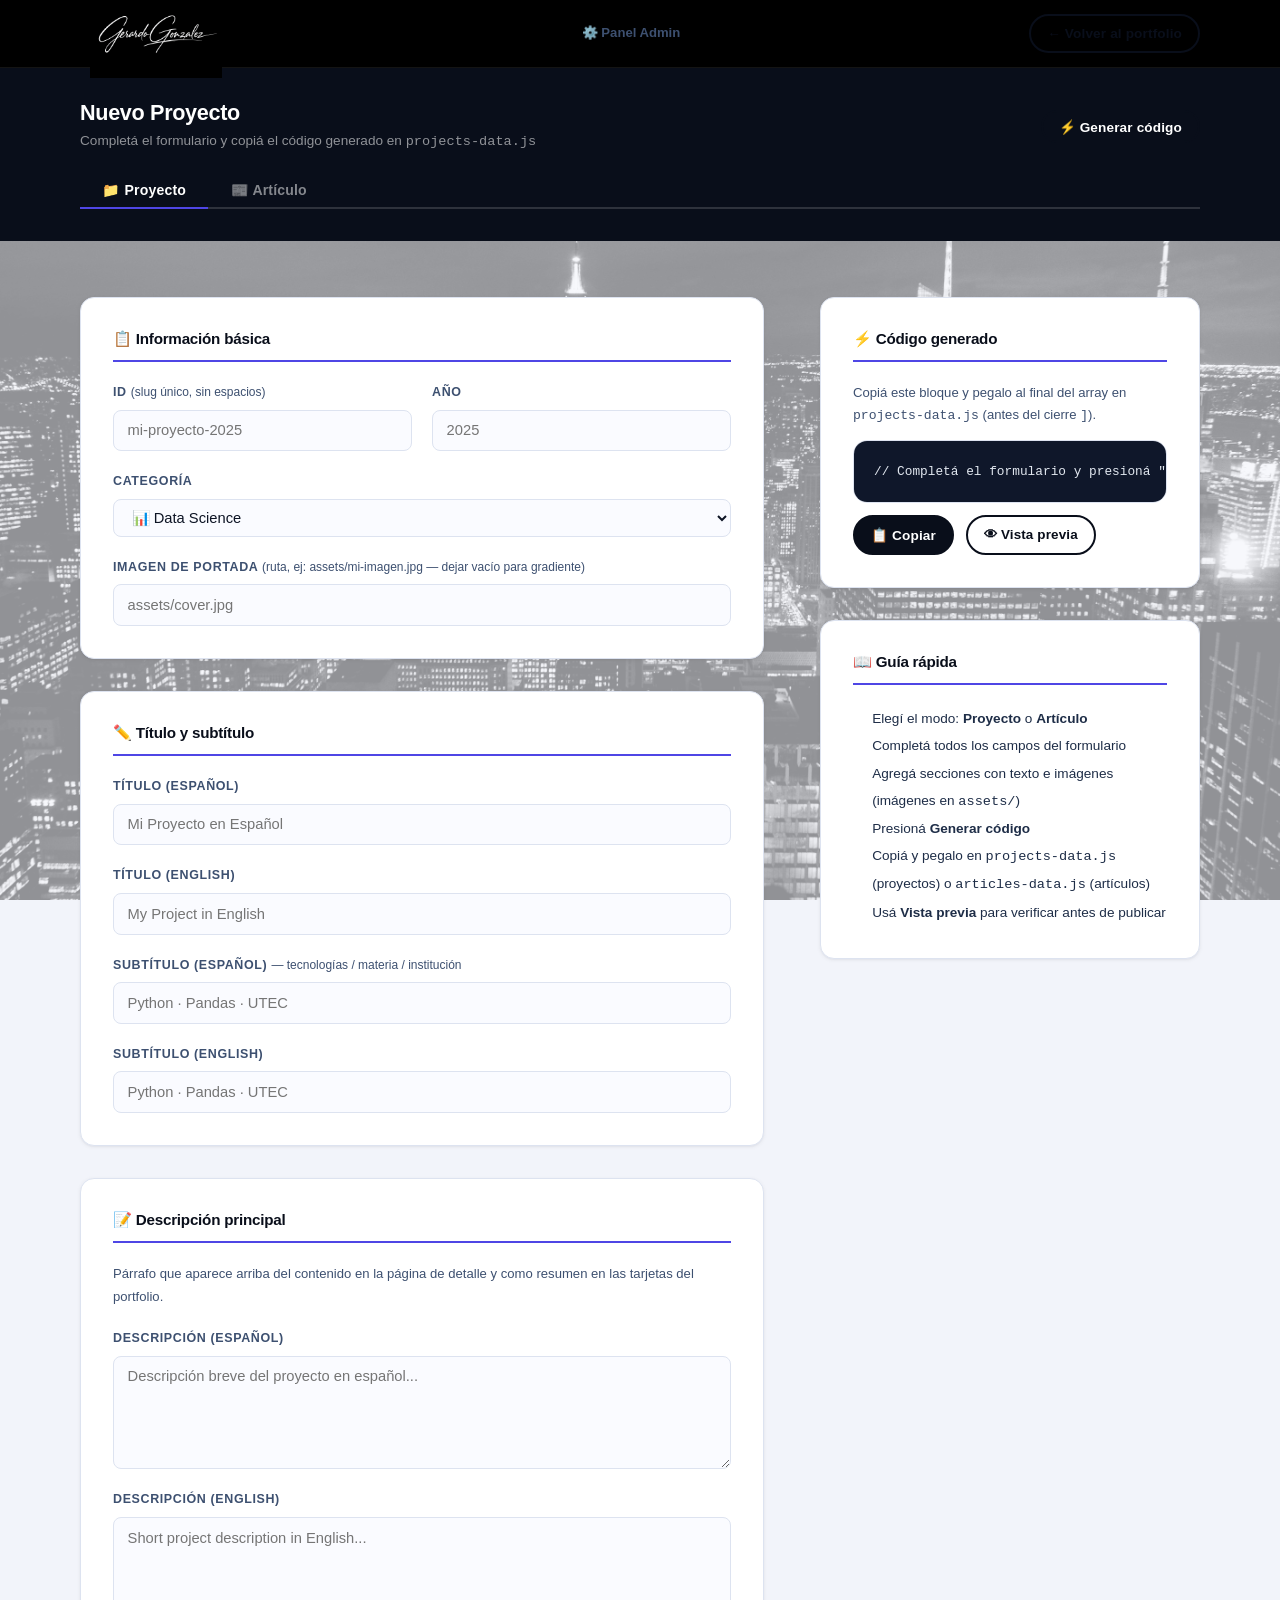
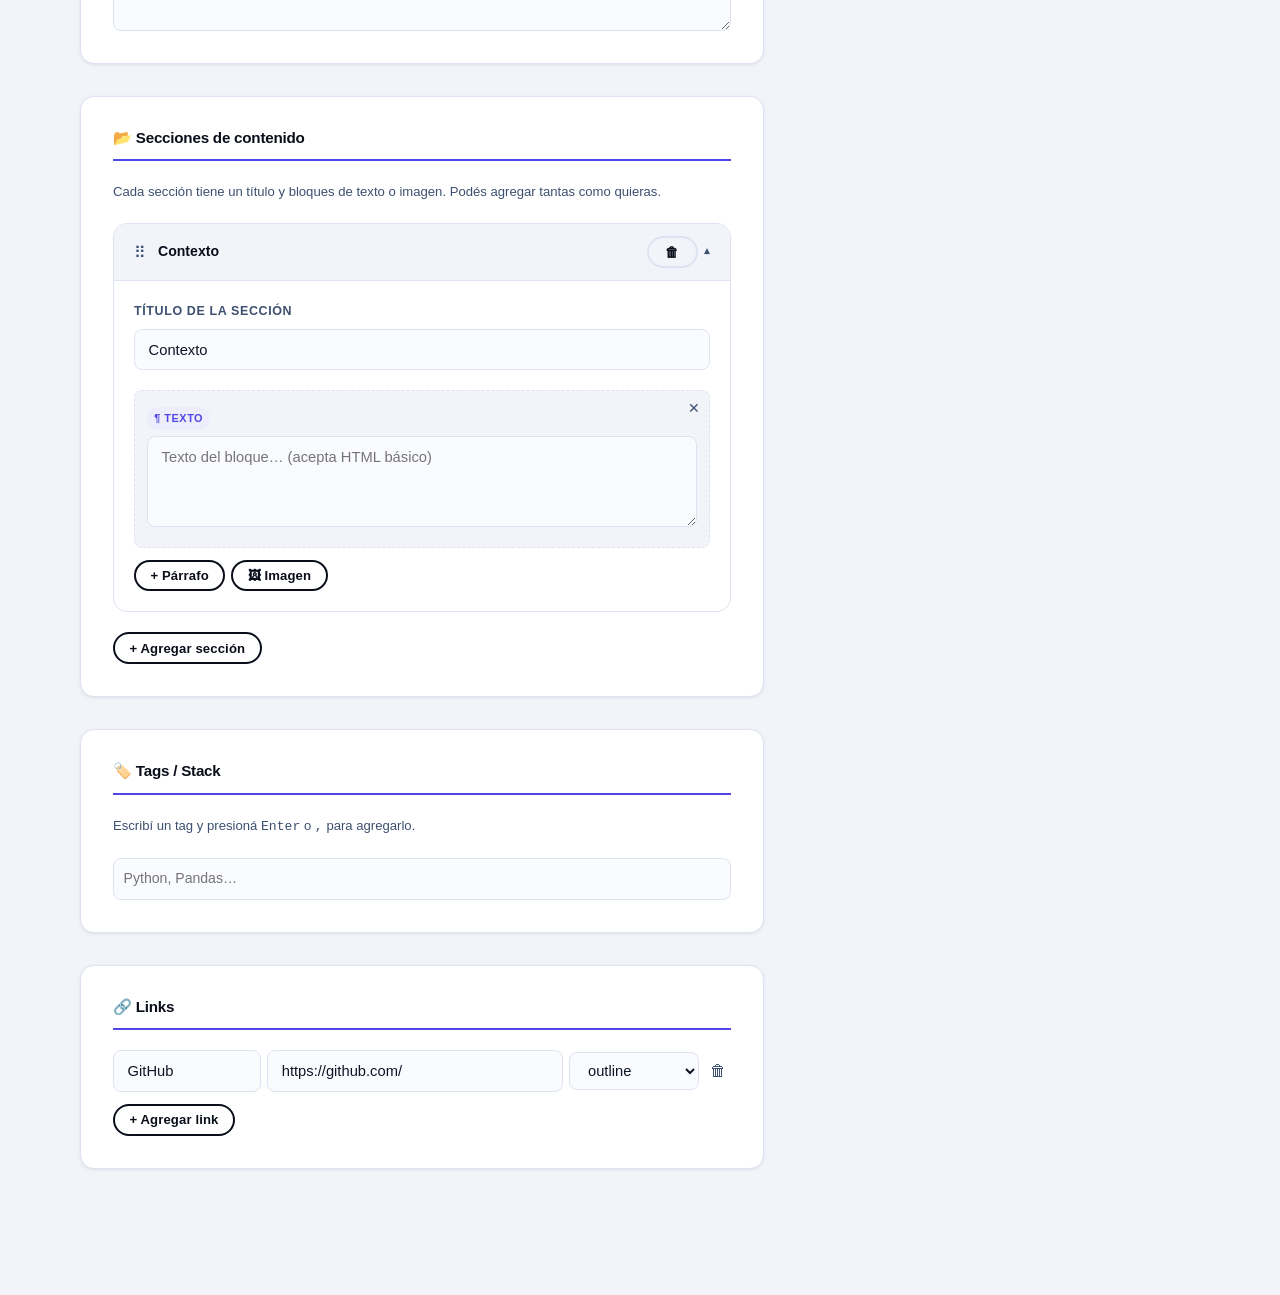
<file: admin.html>
<!DOCTYPE html>
<html lang="es">
<head>
  <meta charset="UTF-8" />
  <meta name="viewport" content="width=device-width, initial-scale=1.0" />
  <title>Admin · Nuevo Proyecto</title>
  <link rel="stylesheet" href="style.css" />
</head>
<body class="admin-page">

  <!-- ── Navbar mínima ── -->
  <header class="navbar" id="navbar">
    <div class="container navbar__inner">
      <a href="index.html" class="navbar__brand">
        <img src="assets/logo.png" alt="GG Logo" class="navbar__logo" />
      </a>
      <span class="admin-navbar-label">⚙️ Panel Admin</span>
      <a href="index.html#proyectos" class="btn btn--sm btn--outline">← Volver al portfolio</a>
    </div>
  </header>

  <!-- ── Header ── -->
  <div class="admin-header">
    <div class="container admin-header__inner">
      <div>
        <h1 id="adminHeaderTitle">Nuevo Proyecto</h1>
        <p class="admin-header__sub" id="adminHeaderSub">Completá el formulario y copiá el código generado en <code>projects-data.js</code></p>
      </div>
      <button class="btn btn--sm btn--primary" id="btnGenerate">⚡ Generar código</button>
    </div>
    <!-- Mode tabs -->
    <div class="container">
      <div class="admin-mode-tabs" id="adminModeTabs">
        <button class="admin-mode-tab admin-mode-tab--active" data-mode="project">📁 Proyecto</button>
        <button class="admin-mode-tab" data-mode="article">📰 Artículo</button>
      </div>
    </div>
  </div>

  <!-- ── Layout principal ── -->
  <div class="container admin-layout">

    <!-- ════════════════ COLUMNA IZQUIERDA — FORMULARIO ════════════════ -->
    <div id="formCol">

      <!-- ════ MODO PROYECTO ════ -->
      <div id="projectForm">

      <!-- ── 1. Información básica ── -->
      <div class="admin-panel">
        <h2 class="admin-panel__title">📋 Información básica</h2>

        <div class="form-row">
          <div class="form-group">
            <label class="form-label" for="fId">ID <span>(slug único, sin espacios)</span></label>
            <input class="form-input" id="fId" type="text" placeholder="mi-proyecto-2025" />
          </div>
          <div class="form-group">
            <label class="form-label" for="fYear">Año</label>
            <input class="form-input" id="fYear" type="text" placeholder="2025" maxlength="4" />
          </div>
        </div>

        <div class="form-group">
          <label class="form-label" for="fCategory">Categoría</label>
          <select class="form-select" id="fCategory">
            <option value="data-science">📊 Data Science</option>
            <option value="web">🌐 Web</option>
            <option value="software">⚙️ Software</option>
          </select>
        </div>

        <div class="form-group">
          <label class="form-label" for="fCover">Imagen de portada <span>(ruta, ej: assets/mi-imagen.jpg — dejar vacío para gradiente)</span></label>
          <input class="form-input" id="fCover" type="text" placeholder="assets/cover.jpg" />
        </div>
      </div>

      <!-- ── 2. Título y subtítulo ── -->
      <div class="admin-panel">
        <h2 class="admin-panel__title">✏️ Título y subtítulo</h2>

        <div class="form-group">
          <label class="form-label" for="fTitleEs">Título (Español)</label>
          <input class="form-input" id="fTitleEs" type="text" placeholder="Mi Proyecto en Español" />
        </div>
        <div class="form-group">
          <label class="form-label" for="fTitleEn">Título (English)</label>
          <input class="form-input" id="fTitleEn" type="text" placeholder="My Project in English" />
        </div>
        <div class="form-group">
          <label class="form-label" for="fSubEs">Subtítulo (Español) <span>— tecnologías / materia / institución</span></label>
          <input class="form-input" id="fSubEs" type="text" placeholder="Python · Pandas · UTEC" />
        </div>
        <div class="form-group">
          <label class="form-label" for="fSubEn">Subtítulo (English)</label>
          <input class="form-input" id="fSubEn" type="text" placeholder="Python · Pandas · UTEC" />
        </div>
      </div>

      <!-- ── 3. Descripción principal ── -->
      <div class="admin-panel">
        <h2 class="admin-panel__title">📝 Descripción principal</h2>
        <p class="admin-panel__hint">
          Párrafo que aparece arriba del contenido en la página de detalle y como resumen en las tarjetas del portfolio.
        </p>

        <div class="form-group">
          <label class="form-label" for="fDescEs">Descripción (Español)</label>
          <textarea class="form-textarea" id="fDescEs" rows="4" placeholder="Descripción breve del proyecto en español..."></textarea>
        </div>
        <div class="form-group">
          <label class="form-label" for="fDescEn">Descripción (English)</label>
          <textarea class="form-textarea" id="fDescEn" rows="4" placeholder="Short project description in English..."></textarea>
        </div>
      </div>

      <!-- ── 4. Secciones libres ── -->
      <div class="admin-panel">
        <h2 class="admin-panel__title">📂 Secciones de contenido</h2>
        <p class="admin-panel__hint">
          Cada sección tiene un título y bloques de texto o imagen. Podés agregar tantas como quieras.
        </p>

        <div class="sections-list" id="sectionsList"></div>

        <button class="btn btn--sm btn--outline btn--add" id="btnAddSection">
          + Agregar sección
        </button>
      </div>

      <!-- ── 5. Tags / Stack ── -->
      <div class="admin-panel">
        <h2 class="admin-panel__title">🏷️ Tags / Stack</h2>
        <p class="admin-panel__hint">
          Escribí un tag y presioná <kbd>Enter</kbd> o <kbd>,</kbd> para agregarlo.
        </p>
        <div class="tags-input-wrap" id="tagsWrap">
          <input class="tags-real-input" id="tagsInput" type="text" placeholder="Python, Pandas…" />
        </div>
        <input type="hidden" id="tagsHidden" />
      </div>

      <!-- ── 6. Links ── -->
      <div class="admin-panel">
        <h2 class="admin-panel__title">🔗 Links</h2>

        <div class="links-list" id="linksList"></div>

        <button class="btn btn--sm btn--outline btn--add" id="btnAddLink">
          + Agregar link
        </button>
      </div>

      </div><!-- /projectForm -->

      <!-- ════ MODO ARTÍCULO ════ -->
      <div id="articleForm" class="admin-form-hidden">

        <!-- A1. Información básica -->
        <div class="admin-panel">
          <h2 class="admin-panel__title">📋 Información básica</h2>

          <div class="form-row">
            <div class="form-group">
              <label class="form-label" for="aId">ID <span>(slug único, sin espacios)</span></label>
              <input class="form-input" id="aId" type="text" placeholder="mi-articulo-2026" />
            </div>
            <div class="form-group">
              <label class="form-label" for="aDate">Fecha</label>
              <input class="form-input" id="aDate" type="date" />
            </div>
          </div>

          <div class="form-group">
            <label class="form-label" for="aCategory">Categoría</label>
            <select class="form-select" id="aCategory">
              <option value="data-science">📊 Data Science</option>
              <option value="netsuite">⚙️ NetSuite</option>
              <option value="ia">🤖 IA</option>
              <option value="general">💡 General</option>
            </select>
          </div>

          <div class="form-group">
            <label class="form-label" for="aCover">Imagen de portada <span>(ruta — dejar vacío para barra de color)</span></label>
            <input class="form-input" id="aCover" type="text" placeholder="assets/cover.jpg" />
          </div>

          <div class="form-row">
            <div class="form-group">
              <label class="form-label" for="aReadingTime">Tiempo de lectura <span>(opcional)</span></label>
              <input class="form-input" id="aReadingTime" type="text" placeholder="5 min" maxlength="10" />
            </div>
            <div class="form-group">
              <label class="form-label" for="aExternalLink">Link externo <span>(fuente original)</span></label>
              <input class="form-input" id="aExternalLink" type="url" placeholder="https://medium.com/…" />
            </div>
          </div>
        </div>

        <!-- A2. Título y resumen -->
        <div class="admin-panel">
          <h2 class="admin-panel__title">✏️ Título y resumen</h2>

          <div class="form-group">
            <label class="form-label" for="aTitleEs">Título (Español)</label>
            <input class="form-input" id="aTitleEs" type="text" placeholder="Mi artículo en español" />
          </div>
          <div class="form-group">
            <label class="form-label" for="aTitleEn">Título (English)</label>
            <input class="form-input" id="aTitleEn" type="text" placeholder="My article in English" />
          </div>
          <div class="form-group">
            <label class="form-label" for="aSummaryEs">Resumen (Español) <span>— aparece en la tarjeta</span></label>
            <textarea class="form-textarea" id="aSummaryEs" rows="3" placeholder="Descripción breve en español…"></textarea>
          </div>
          <div class="form-group">
            <label class="form-label" for="aSummaryEn">Resumen (English)</label>
            <textarea class="form-textarea" id="aSummaryEn" rows="3" placeholder="Short description in English…"></textarea>
          </div>
        </div>

        <!-- A3. Contenido / secciones -->
        <div class="admin-panel">
          <h2 class="admin-panel__title">📂 Contenido del artículo</h2>
          <p class="admin-panel__hint">
            Omitir si el artículo tiene un link externo. Si escribís el contenido acá, usá secciones con bloques de texto e imágenes.
          </p>
          <div class="sections-list" id="articleSectionsList"></div>
          <button class="btn btn--sm btn--outline btn--add" id="btnAddArticleSection">
            + Agregar sección
          </button>
        </div>

        <!-- A4. Tags -->
        <div class="admin-panel">
          <h2 class="admin-panel__title">🏷️ Tags</h2>
          <p class="admin-panel__hint">
            Escribí un tag y presioná <kbd>Enter</kbd> o <kbd>,</kbd> para agregarlo.
          </p>
          <div class="tags-input-wrap" id="aTagsWrap">
            <input class="tags-real-input" id="aTagsInput" type="text" placeholder="Python, EDA…" />
          </div>
        </div>

      </div><!-- /articleForm -->

    </div><!-- /formCol -->

    <!-- ════════════════ COLUMNA DERECHA — OUTPUT ════════════════ -->
    <div class="admin-output" id="outputCol">

      <div class="admin-panel">
        <h2 class="admin-panel__title">⚡ Código generado</h2>
        <p class="admin-panel__hint--sm" id="outputHint">
          Copiá este bloque y pegalo al final del array en <code>projects-data.js</code> (antes del cierre <code>]</code>).
        </p>

        <pre class="output-code" id="outputCode">// Completá el formulario y presioná "Generar código"</pre>

        <div class="output-actions">
          <button class="btn btn--sm btn--primary" id="btnCopy">📋 Copiar</button>
          <a id="btnPreview" class="btn btn--sm btn--outline admin-preview-link" href="#" target="_blank">👁 Vista previa</a>
        </div>
      </div>

      <!-- Mini guía -->
      <div class="admin-panel">
        <h2 class="admin-panel__title">📖 Guía rápida</h2>
        <ol class="admin-guide-list">
          <li>Elegí el modo: <strong>Proyecto</strong> o <strong>Artículo</strong></li>
          <li>Completá todos los campos del formulario</li>
          <li>Agregá secciones con texto e imágenes (imágenes en <code>assets/</code>)</li>
          <li>Presioná <strong>Generar código</strong></li>
          <li>Copiá y pegalo en <code>projects-data.js</code> (proyectos) o <code>articles-data.js</code> (artículos)</li>
          <li>Usá <strong>Vista previa</strong> para verificar antes de publicar</li>
        </ol>
      </div>

    </div><!-- /outputCol -->

  </div><!-- /admin-layout -->

  <!-- Toast -->
  <div class="admin-toast" id="adminToast">✅ Copiado al portapapeles</div>

  <script src="admin.js"></script>
</body>
</html>
</file>
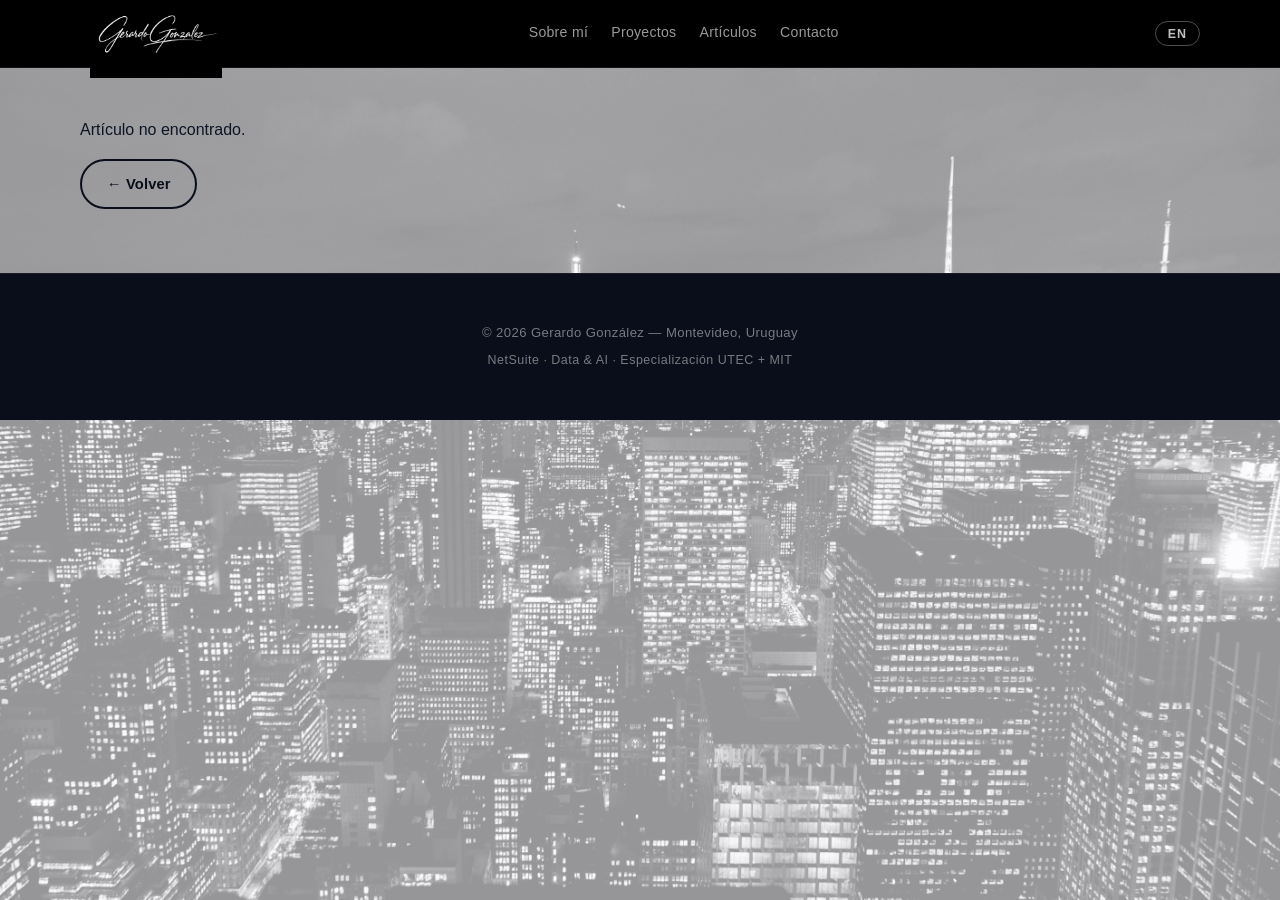
<file: article.html>
<!DOCTYPE html>
<html lang="es" data-lang="es">
<head>
  <meta charset="UTF-8" />
  <meta name="viewport" content="width=device-width, initial-scale=1.0" />
  <title>Artículo | Gerardo González</title>
  <meta name="description" content="Artículo — Gerardo González" />
  <meta name="author" content="Gerardo González" />
  <link rel="stylesheet" href="style.css" />
</head>
<body>

  <!-- =============================================
       NAVBAR
       ============================================= -->
  <header class="navbar" id="navbar">
    <div class="container navbar__inner">
      <a href="index.html" class="navbar__brand">
        <img src="assets/logo.png" alt="GG Logo" class="navbar__logo" />
      </a>

      <button class="navbar__toggle" id="navToggle" aria-label="Abrir menú">
        <span></span><span></span><span></span>
      </button>

      <nav class="navbar__nav" id="navMenu">
        <a href="index.html#sobre-mi"    class="nav-link" data-es="Sobre mí"   data-en="About">Sobre mí</a>
        <a href="index.html#proyectos"   class="nav-link" data-es="Proyectos"  data-en="Projects">Proyectos</a>
        <a href="index.html#articulos"   class="nav-link" data-es="Artículos"  data-en="Articles">Artículos</a>
        <a href="index.html#contacto"    class="nav-link" data-es="Contacto"   data-en="Contact">Contacto</a>
      </nav>

      <button class="lang-toggle" id="langToggle" aria-label="Switch language">EN</button>
    </div>
  </header>

  <!-- =============================================
       CONTENIDO DEL ARTÍCULO (inyectado por article.js)
       ============================================= -->
  <main id="article-main">
    <div class="project-loading-wrap">
      <p id="article-loading" class="project-loading-text">Cargando artículo…</p>
    </div>
  </main>

  <!-- =============================================
       FOOTER
       ============================================= -->
  <footer class="footer">
    <div class="container footer__inner">
      <p>&copy; <span id="year"></span> Gerardo González &mdash; Montevideo, Uruguay</p>
      <p class="footer__tagline" data-es="NetSuite · Data &amp; AI · Especialización UTEC + MIT" data-en="NetSuite · Data &amp; AI · UTEC + MIT Specialization">NetSuite · Data &amp; AI · Especialización UTEC + MIT</p>
    </div>
  </footer>

  <script src="articles-data.js"></script>
  <script src="article.js"></script>
</body>
</html>
</file>
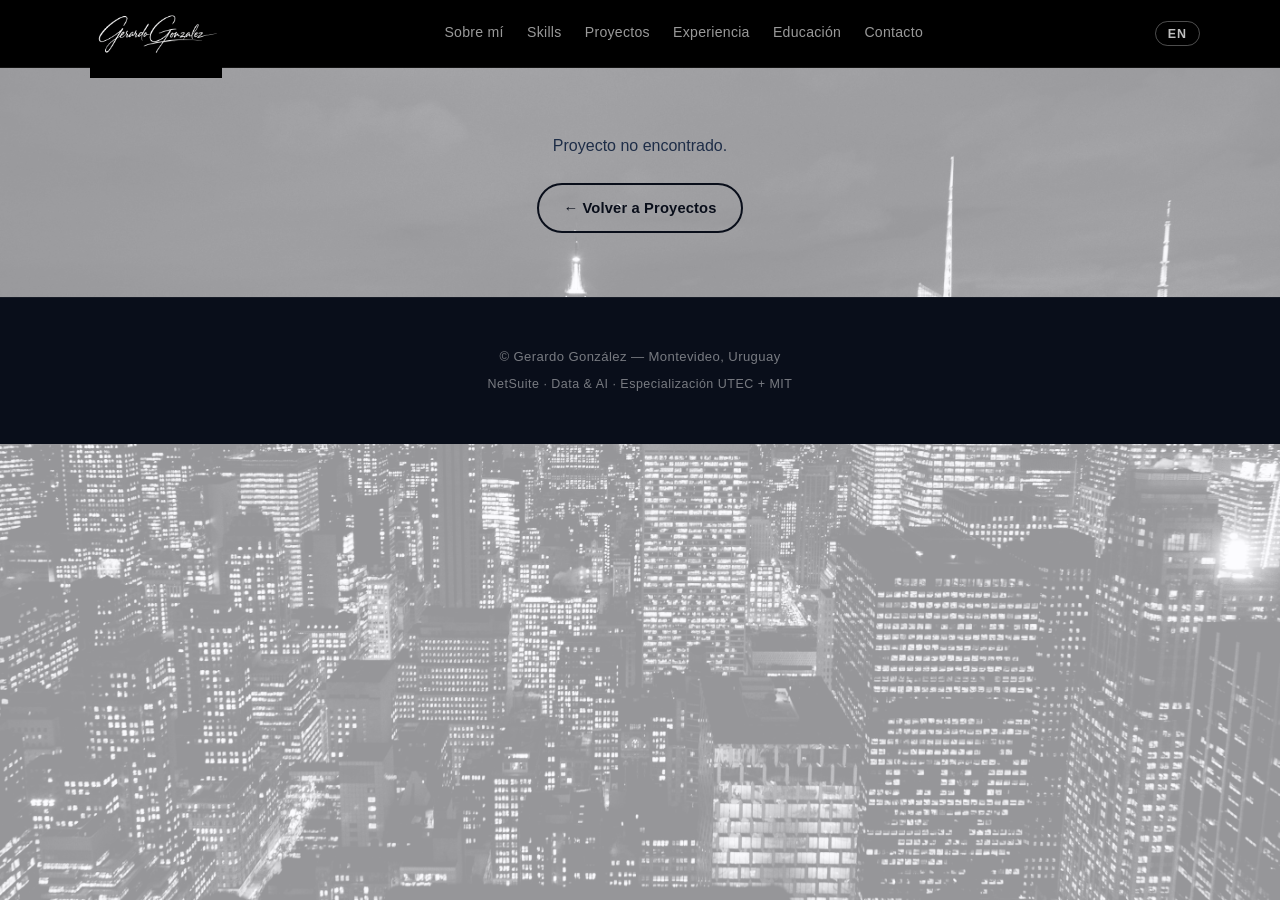
<file: project.html>
<!DOCTYPE html>
<html lang="es" data-lang="es">
<head>
  <meta charset="UTF-8" />
  <meta name="viewport" content="width=device-width, initial-scale=1.0" />
  <title>Proyecto | Gerardo González</title>
  <meta name="description" content="Detalle de proyecto — Gerardo González" />
  <meta name="author" content="Gerardo González" />
  <link rel="stylesheet" href="style.css" />
</head>
<body>

  <!-- =============================================
       NAVBAR
       ============================================= -->
  <header class="navbar" id="navbar">
    <div class="container navbar__inner">
      <a href="index.html" class="navbar__brand">
        <img src="assets/logo.png" alt="GG Logo" class="navbar__logo" />
      </a>

      <button class="navbar__toggle" id="navToggle" aria-label="Abrir menú">
        <span></span><span></span><span></span>
      </button>

      <nav class="navbar__nav" id="navMenu">
        <a href="index.html#sobre-mi"      class="nav-link" data-es="Sobre mí"        data-en="About">Sobre mí</a>
        <a href="index.html#skills"        class="nav-link">Skills</a>
        <a href="index.html#proyectos"     class="nav-link" data-es="Proyectos"        data-en="Projects">Proyectos</a>
        <a href="index.html#experiencia"   class="nav-link" data-es="Experiencia"      data-en="Experience">Experiencia</a>
        <a href="index.html#educacion"     class="nav-link" data-es="Educación"        data-en="Education">Educación</a>
        <a href="index.html#contacto"      class="nav-link" data-es="Contacto"         data-en="Contact">Contacto</a>
      </nav>

      <button class="lang-toggle" id="langToggle" aria-label="Switch language">EN</button>
    </div>
  </header>

  <!-- =============================================
       CONTENIDO DEL PROYECTO (inyectado por project.js)
       ============================================= -->
  <main id="project-main">
    <div class="project-loading-wrap">
      <p id="project-loading" class="project-loading-text">Cargando proyecto…</p>
    </div>
  </main>

  <!-- =============================================
       FOOTER
       ============================================= -->
  <footer class="footer">
    <div class="container footer__inner">
      <p>&copy; <span id="year"></span> Gerardo González &mdash; Montevideo, Uruguay</p>
      <p class="footer__tagline"
         data-es="NetSuite · Data &amp; AI · Especialización UTEC + MIT"
         data-en="NetSuite · Data &amp; AI · UTEC + MIT Specialization">
        NetSuite · Data &amp; AI · Especialización UTEC + MIT
      </p>
    </div>
  </footer>

  <script src="projects-data.js"></script>
  <script src="project.js"></script>
</body>
</html>
</file>
<file: style.css>
/* =============================================================
   style.css — Portfolio personal de Gerardo González
   Estructura de secciones:
   1.  Variables de diseño (colores, tipografía, espaciado)
   2.  Reset y base
   3.  Utilidades (container, botones, tags)
   4.  Navbar
   5.  Hero
   6.  Sobre mí
   7.  Skills
   8.  Proyectos
   9.  Experiencia (Timeline)
   10. Educación
   11. Contacto
   12. Footer
   13. Responsive (tablet y mobile)
   ============================================================= */


/* ─────────────────────────────────────────────────────────────
   1. VARIABLES DE DISEÑO
   Modificar aquí para cambiar toda la paleta del sitio
   ───────────────────────────────────────────────────────────── */
:root {
  /* Colores principales */
  --clr-bg:         #fafbff;
  --clr-bg-alt:     #f2f4fa;
  --clr-surface:    #ffffff;
  --clr-border:     #dde3f0;

  /* Primario — azul marino muy oscuro */
  --clr-primary:    #090e1a;
  --clr-primary-h:  #0f1a30;
  --clr-primary-lt: #e8edf8;

  /* Acento — índigo vibrante */
  --clr-accent:     #4f46e5;
  --clr-accent-h:   #3d35cc;
  --clr-accent-lt:  #eeedfb;

  /* Texto */
  --clr-text:       #0d1424;
  --clr-text-muted: #1e2d47;
  --clr-text-light: #3d5070;

  /* Badges de instituciones */
  --clr-utec:       #0f4c81;
  --clr-mit:        #8b0000;

  /* Tipografía — sin dependencias externas */
  --font-body: -apple-system, BlinkMacSystemFont, 'Segoe UI', Roboto,
               Helvetica, Arial, sans-serif;
  --font-mono: 'SFMono-Regular', Consolas, 'Liberation Mono', Menlo, monospace;

  /* Espaciado base */
  --space-xs:  0.375rem;
  --space-sm:  0.75rem;
  --space-md:  1.25rem;
  --space-lg:  2rem;
  --space-xl:  3.5rem;
  --space-2xl: 6rem;

  /* Bordes */
  --radius-sm: 8px;
  --radius-md: 14px;
  --radius-lg: 22px;
  --radius-full: 999px;

  /* Sombras */
  --shadow-sm:     0 1px 4px rgba(9,14,26,.06), 0 1px 2px rgba(9,14,26,.04);
  --shadow-md:     0 6px 24px rgba(9,14,26,.11);
  --shadow-lg:     0 16px 48px rgba(9,14,26,.16);
  --shadow-accent: 0 8px 28px rgba(79,70,229,.30);

  /* Transición */
  --transition: 0.22s cubic-bezier(.4,0,.2,1);

  /* Navbar */
  --navbar-h: 68px;
}


/* ─────────────────────────────────────────────────────────────
   2. RESET Y BASE
   ───────────────────────────────────────────────────────────── */
*, *::before, *::after {
  box-sizing: border-box;
  margin: 0;
  padding: 0;
}

html {
  scroll-behavior: smooth;
  scroll-padding-top: var(--navbar-h);
  font-size: 16px;
}

body {
  font-family: var(--font-body);
  background-color: var(--clr-bg);
  color: var(--clr-text);
  line-height: 1.7;
  -webkit-font-smoothing: antialiased;
  position: relative;
}

body::before {
  content: '';
  position: fixed;
  inset: 0;
  background: url('assets/bg.jpg') center / cover no-repeat;
  opacity: 0.4;
  z-index: -1;
  pointer-events: none;
}

img {
  max-width: 100%;
  display: block;
}

a {
  color: inherit;
  text-decoration: none;
}

ul, ol { list-style: none; }

h1, h2, h3, h4 {
  line-height: 1.2;
  font-weight: 700;
  letter-spacing: -0.015em;
}


/* ─────────────────────────────────────────────────────────────
   3. UTILIDADES
   ───────────────────────────────────────────────────────────── */

/* Contenedor centrado */
.container {
  width: min(1120px, 92vw);
  margin-inline: auto;
}

/* Título y subtítulo de sección */
.section {
  padding-block: var(--space-2xl);
  background: rgba(250, 251, 255, 0.82);
  -webkit-backdrop-filter: blur(14px) saturate(1.15);
  backdrop-filter: blur(14px) saturate(1.15);
}

.section__title {
  font-size: clamp(1.7rem, 3vw, 2.4rem);
  color: var(--clr-primary);
  margin-bottom: var(--space-sm);
  position: relative;
  display: inline-block;
  letter-spacing: -0.025em;
}

/* Línea decorativa bajo título — degradado */
.section__title::after {
  content: '';
  display: block;
  width: 40px;
  height: 3px;
  background: linear-gradient(90deg, var(--clr-accent), var(--clr-primary));
  border-radius: var(--radius-full);
  margin-top: 0.45rem;
}

.section__subtitle {
  color: var(--clr-text-muted);
  margin-top: var(--space-sm);
  margin-bottom: var(--space-xl);
  font-size: 1.05rem;
  font-weight: 500;
}

/* ── Botones ── */
.btn {
  display: inline-flex;
  align-items: center;
  gap: var(--space-xs);
  padding: 0.65rem 1.55rem;
  border-radius: var(--radius-full);
  font-size: 0.92rem;
  font-weight: 600;
  border: 2px solid transparent;
  cursor: pointer;
  letter-spacing: 0.01em;
  transition: background var(--transition), color var(--transition),
              border-color var(--transition), transform var(--transition),
              box-shadow var(--transition);
  white-space: nowrap;
}

.btn:active { transform: scale(0.97); }

.btn--primary {
  background: var(--clr-primary);
  color: #fff;
  border-color: var(--clr-primary);
}
.btn--primary:hover {
  background: var(--clr-primary-h);
  border-color: var(--clr-primary-h);
  box-shadow: 0 6px 20px rgba(11,29,53,.28);
}

.btn--outline {
  background: transparent;
  color: var(--clr-primary);
  border-color: var(--clr-primary);
}
.btn--outline:hover {
  background: var(--clr-primary);
  color: #fff;
}

.btn--ghost {
  background: transparent;
  color: var(--clr-primary);
  border-color: var(--clr-border);
}
.btn--ghost:hover {
  border-color: var(--clr-primary);
  background: var(--clr-primary-lt);
}

.btn--sm {
  padding: 0.4rem 1rem;
  font-size: 0.85rem;
}

.btn--lg {
  padding: 0.85rem 2rem;
  font-size: 1rem;
}

/* ── Tags / badges ── */
.tags {
  display: flex;
  flex-wrap: wrap;
  gap: var(--space-sm);
}

.tag {
  display: inline-block;
  padding: 0.3rem 0.75rem;
  background: var(--clr-primary-lt);
  color: var(--clr-primary);
  border-radius: var(--radius-full);
  font-size: 0.85rem;
  font-weight: 500;
}

.tag--accent {
  background: var(--clr-accent-lt);
  color: var(--clr-accent-h);
}

.tag--sm {
  padding: 0.2rem 0.6rem;
  font-size: 0.78rem;
}

/* Badges institucionales */
.inst-badge {
  display: inline-block;
  padding: 0.2rem 0.7rem;
  border-radius: var(--radius-full);
  font-size: 0.75rem;
  font-weight: 700;
  letter-spacing: 0.04em;
  text-transform: uppercase;
}

.inst-badge--utec {
  background: var(--clr-utec);
  color: #fff;
}

.inst-badge--mit {
  background: var(--clr-mit);
  color: #fff;
}


/* ─────────────────────────────────────────────────────────────
   4. NAVBAR
   ───────────────────────────────────────────────────────────── */
.navbar {
  position: fixed;
  top: 0;
  left: 0;
  right: 0;
  z-index: 100;
  height: var(--navbar-h);
  background: #000000;
  border-bottom: 1px solid rgba(255,255,255,.08);
  transition: box-shadow var(--transition);
}

.navbar.scrolled {
  box-shadow: 0 4px 24px rgba(0,0,0,.35);
}

.navbar__inner {
  display: flex;
  align-items: center;
  justify-content: space-between;
  height: 100%;
}

.navbar__brand {
  display: flex;
  align-items: center;
  font-size: 1.1rem;
  font-weight: 800;
  color: #ffffff;
  letter-spacing: 0.1em;
  padding: 0.25rem 0.65rem;
  border-radius: var(--radius-sm);
  transition: opacity var(--transition);
}
.navbar__brand:hover { opacity: 0.8; }

.navbar__logo {
  height: 88px;
  width: auto;
  display: block;
  object-fit: contain;
}

.navbar__nav {
  display: flex;
  align-items: center;
  gap: var(--space-md);
}

.nav-link {
  font-size: 0.88rem;
  font-weight: 500;
  color: rgba(255,255,255,.60);
  padding: 0.25rem 0.1rem;
  border-bottom: 2px solid transparent;
  letter-spacing: 0.02em;
  transition: color var(--transition), border-color var(--transition);
}

.nav-link:hover,
.nav-link.active {
  color: #ffffff;
  border-bottom-color: var(--clr-accent);
}

/* Hamburguesa (mobile) */
.navbar__toggle {
  display: none;
  flex-direction: column;
  justify-content: space-between;
  width: 26px;
  height: 18px;
  background: none;
  border: none;
  cursor: pointer;
  padding: 0;
}

.navbar__toggle span {
  display: block;
  height: 2px;
  width: 100%;
  background: #ffffff;
  border-radius: var(--radius-full);
  transition: transform var(--transition), opacity var(--transition);
}


/* ─────────────────────────────────────────────────────────────
   5. HERO
   ───────────────────────────────────────────────────────────── */
.hero {
  min-height: 100svh;
  display: flex;
  align-items: center;
  padding-top: var(--navbar-h);
  background:
    radial-gradient(ellipse 55% 70% at 78% 40%, rgba(79,70,229,.10) 0%, transparent 65%),
    radial-gradient(ellipse 40% 50% at 20% 80%, rgba(79,70,229,.06) 0%, transparent 60%),
    rgba(250,251,255,0.72);
  border-bottom: 1px solid var(--clr-border);
}

.hero__content {
  display: flex;
  align-items: center;
  gap: var(--space-xl);
  padding-block: var(--space-2xl);
}

/* Foto de perfil */
.hero__photo-wrap {
  flex-shrink: 0;
  position: relative;
}

/* Scanlines overlay — líneas horizontales sutiles como CRT */
.hero__photo-wrap::after {
  content: '';
  position: absolute;
  inset: 0;
  border-radius: 50%;
  background: repeating-linear-gradient(
    to bottom,
    transparent 0px,
    transparent 3px,
    rgba(0, 0, 0, 0.055) 3px,
    rgba(0, 0, 0, 0.055) 4px
  );
  pointer-events: none;
  z-index: 1;
}

/* Glitch principal: la mayor parte del tiempo apaga, con golpes rápidos */
@keyframes tv-glitch {
  0%,  14.9%, 15.5%,
  38%, 38.8%, 39.4%,
  67%, 67.6%, 68.2%,
  89%, 89.5%, 100% {
    transform: none;
    filter: none;
    opacity: 1;
  }
  /* Jitter 1 — RGB split rojo/cian */
  15%   { transform: translateX(3px) skewX(0.6deg);
          filter: drop-shadow(5px 0 0 rgba(255,0,60,.75))
                  drop-shadow(-5px 0 0 rgba(0,230,255,.75))
                  brightness(1.08);
          opacity: .93; }
  15.2% { transform: translateX(-4px) skewX(-0.4deg);
          filter: drop-shadow(-4px 0 0 rgba(255,0,60,.6))
                  drop-shadow(4px 0 0 rgba(0,230,255,.6))
                  brightness(.96);
          opacity: .97; }
  15.4% { transform: translateX(2px);
          filter: drop-shadow(2px 0 0 rgba(255,0,60,.4))
                  drop-shadow(-2px 0 0 rgba(0,230,255,.4)); }

  /* Jitter 2 — split verde/magenta */
  38.2% { transform: translateX(-3px) skewX(0.9deg);
          filter: drop-shadow(6px 0 0 rgba(255,0,180,.7))
                  drop-shadow(-6px 0 0 rgba(0,255,120,.7))
                  saturate(1.8) brightness(1.1);
          opacity: .91; }
  38.6% { transform: translateX(5px) skewX(-0.5deg);
          filter: drop-shadow(-5px 0 0 rgba(255,0,180,.55))
                  drop-shadow(5px 0 0 rgba(0,255,120,.55))
                  contrast(1.15);
          opacity: .96; }

  /* Jitter 3 — split rojo/cian suave + flicker */
  67.2% { transform: translateX(2px);
          filter: drop-shadow(4px 0 0 rgba(255,40,0,.65))
                  drop-shadow(-4px 0 0 rgba(0,200,255,.65))
                  brightness(.82) contrast(1.2);
          opacity: .88; }
  67.4% { transform: translateX(-2px);
          filter: drop-shadow(-3px 0 0 rgba(255,40,0,.5))
                  drop-shadow(3px 0 0 rgba(0,200,255,.5))
                  brightness(1.1); }

  /* Jitter 4 — corte seco con franja azul/naranja */
  89.2% { transform: translateX(-5px) skewX(1deg);
          filter: drop-shadow(7px 0 0 rgba(255,90,0,.7))
                  drop-shadow(-7px 0 0 rgba(0,120,255,.7))
                  saturate(1.6);
          opacity: .9; }
  89.3% { transform: none;
          filter: drop-shadow(2px 0 0 rgba(255,90,0,.3))
                  drop-shadow(-2px 0 0 rgba(0,120,255,.3))
                  brightness(.9); }
}

.hero__photo {
  width: 200px;
  height: 200px;
  border-radius: 50%;
  object-fit: cover;
  border: 4px solid #fff;
  box-shadow: 0 0 0 3px var(--clr-accent), var(--shadow-lg);
  animation: tv-glitch 9s steps(1) infinite;
}

.hero__photo--fallback {
  width: 200px;
  height: 200px;
  border-radius: 50%;
  background: var(--clr-bg-alt);
  border: 4px solid #fff;
  box-shadow: 0 0 0 3px var(--clr-accent), var(--shadow-lg);
  animation: tv-glitch 9s steps(1) infinite;
  display: none;        /* se activa via JS cuando no carga la imagen */
  align-items: center;
  justify-content: center;
  overflow: hidden;
}

.hero__photo--fallback svg {
  width: 70%;
  height: 70%;
  margin-top: 20px;
}

/* Badge académico en hero */
.hero__academic-badge {
  display: inline-flex;
  align-items: center;
  gap: var(--space-xs);
  background: var(--clr-accent-lt);
  color: var(--clr-accent-h);
  border: 1px solid rgba(91,79,245,.25);
  border-radius: var(--radius-full);
  padding: 0.42rem 1.1rem;
  font-size: 0.82rem;
  font-weight: 600;
  letter-spacing: 0.01em;
  margin-bottom: var(--space-md);
  box-shadow: 0 2px 8px rgba(91,79,245,.12);
}

.badge-icon { font-size: 1em; }

/* Nombre */
.hero__name {
  font-size: clamp(2.2rem, 5.5vw, 3.6rem);
  color: var(--clr-primary);
  letter-spacing: -0.035em;
  font-weight: 800;
  margin-bottom: var(--space-xs);
}

/* Subtítulo */
.hero__title {
  font-size: clamp(0.95rem, 2vw, 1.15rem);
  color: var(--clr-accent);
  font-weight: 600;
  letter-spacing: 0.04em;
  margin-bottom: var(--space-md);
  text-transform: uppercase;
}

/* Descripción */
.hero__desc {
  font-size: 1.05rem;
  color: var(--clr-text-muted);
  max-width: 520px;
  margin-bottom: var(--space-sm);
}

/* Ubicación */
.hero__location {
  display: inline-flex;
  align-items: center;
  gap: 0.35rem;
  color: var(--clr-text-light);
  font-size: 0.9rem;
  margin-bottom: var(--space-lg);
}

/* Botones del hero */
.hero__actions {
  display: flex;
  flex-wrap: wrap;
  gap: var(--space-sm);
}


/* ─────────────────────────────────────────────────────────────
   6. SOBRE MÍ
   ───────────────────────────────────────────────────────────── */
.about {
  background: var(--clr-bg-alt);
  border-top: none;
}

.about__grid {
  display: grid;
  grid-template-columns: 1fr 320px;
  gap: var(--space-xl);
  align-items: start;
  margin-top: var(--space-xl);
}

.about__body p {
  color: var(--clr-text);
  margin-bottom: var(--space-md);
  font-size: 1.02rem;
  line-height: 1.8;
}

/* Tarjeta académica */
.academic-card {
  background: linear-gradient(160deg, var(--clr-accent-lt) 0%, var(--clr-surface) 55%);
  border: 1px solid var(--clr-border);
  border-radius: var(--radius-lg);
  padding: var(--space-lg);
  box-shadow: var(--shadow-sm);
  text-align: center;
  border-top: 3px solid var(--clr-accent);
}

.academic-card__icon {
  font-size: 2.2rem;
  margin-bottom: var(--space-sm);
}

.academic-card__title {
  font-size: 0.8rem;
  text-transform: uppercase;
  letter-spacing: 0.08em;
  color: var(--clr-text-muted);
  margin-bottom: var(--space-sm);
  font-weight: 600;
}

.academic-card__prog {
  font-size: 0.98rem;
  font-weight: 700;
  color: var(--clr-primary);
  margin-bottom: var(--space-md);
  line-height: 1.4;
}

.academic-card__inst {
  display: flex;
  justify-content: center;
  gap: var(--space-sm);
  margin-bottom: var(--space-sm);
}

.academic-card__sub {
  font-size: 0.8rem;
  color: var(--clr-text-muted);
  line-height: 1.5;
}


/* ─────────────────────────────────────────────────────────────
   7. SKILLS
   ───────────────────────────────────────────────────────────── */
.skills__groups {
  display: grid;
  grid-template-columns: repeat(auto-fit, minmax(240px, 1fr));
  gap: var(--space-lg);
  margin-top: var(--space-xl);
}

.skills__group {
  background: var(--clr-surface);
  border: 1px solid var(--clr-border);
  border-top: 3px solid transparent;
  border-radius: var(--radius-md);
  padding: var(--space-lg);
  box-shadow: var(--shadow-sm);
  transition: box-shadow var(--transition), transform var(--transition), border-top-color var(--transition);
}

.skills__group:hover {
  box-shadow: var(--shadow-md);
  transform: translateY(-3px);
  border-top-color: var(--clr-accent);
}

.skills__group-title {
  font-size: 0.8rem;
  text-transform: uppercase;
  letter-spacing: 0.08em;
  color: var(--clr-text-muted);
  margin-bottom: var(--space-md);
  font-weight: 600;
}


/* ─────────────────────────────────────────────────────────────
   8. IDIOMAS
   ───────────────────────────────────────────────────────────── */
.languages {
  background: var(--clr-bg);
}

.languages__grid {
  display: grid;
  grid-template-columns: repeat(auto-fit, minmax(280px, 1fr));
  gap: var(--space-xl);
  margin-top: var(--space-xl);
  max-width: 720px;
  margin-inline: auto;
}

.lang-card {
  display: flex;
  align-items: center;
  gap: var(--space-lg);
  background: var(--clr-surface);
  border: 1px solid var(--clr-border);
  border-radius: var(--radius-md);
  padding: var(--space-lg) var(--space-xl);
  box-shadow: var(--shadow-sm);
  transition: box-shadow var(--transition), transform var(--transition), border-color var(--transition);
}

.lang-card:hover {
  box-shadow: var(--shadow-accent);
  transform: translateY(-4px);
  border-color: var(--clr-accent);
}

.lang-card__flag {
  font-size: 2.4rem;
  line-height: 1;
  flex-shrink: 0;
}

.lang-card__info {
  display: flex;
  flex-direction: column;
  gap: var(--space-xs);
  flex: 1;
}

.lang-card__top {
  display: flex;
  align-items: center;
  gap: var(--space-sm);
  flex-wrap: wrap;
}

.lang-card__name {
  font-size: 1.08rem;
  font-weight: 700;
  color: var(--clr-primary);
  margin: 0;
}

.lang-card__badge {
  font-size: 0.72rem;
  font-weight: 600;
  text-transform: uppercase;
  letter-spacing: 0.07em;
  background: var(--clr-accent-lt);
  color: var(--clr-accent);
  border-radius: var(--radius-full);
  padding: 2px 10px;
}

.lang-card__badge--native {
  background: #e6f9f0;
  color: #1a7a4a;
}

.lang-card__level {
  font-size: 0.82rem;
  color: var(--clr-text-muted);
  margin: 0;
}

.lang-card__dots {
  display: flex;
  gap: 6px;
  margin-top: 4px;
}

.lang-dot {
  width: 10px;
  height: 10px;
  border-radius: 50%;
  background: var(--clr-border);
}

.lang-dot--on {
  background: var(--clr-accent);
}

/* ─────────────────────────────────────────────────────────────
   9. PROYECTOS
   ───────────────────────────────────────────────────────────── */
.projects {
  background: var(--clr-bg-alt);
}

.projects__grid {
  display: grid;
  grid-template-columns: repeat(auto-fit, minmax(300px, 1fr));
  gap: var(--space-lg);
  margin-top: var(--space-xl);
}

.project-card {
  background: var(--clr-surface);
  border: 1px solid var(--clr-border);
  border-top: 3px solid transparent;
  border-radius: var(--radius-md);
  display: flex;
  flex-direction: column;
  overflow: hidden;
  transition: box-shadow var(--transition), transform var(--transition), border-top-color var(--transition);
}

.project-card__cover {
  width: 100%;
  height: 200px;
  object-fit: cover;
  display: block;
  transition: transform 0.4s ease;
}

.project-card:hover .project-card__cover {
  transform: scale(1.03);
}

.project-card:hover {
  box-shadow: var(--shadow-lg);
  transform: translateY(-5px);
  border-top-color: var(--clr-accent);
}

.project-card__body {
  padding: var(--space-lg);
  flex: 1;
}

.project-card__title {
  font-size: 1.05rem;
  color: var(--clr-primary);
  margin-bottom: var(--space-sm);
}

.project-card__desc {
  font-size: 0.92rem;
  color: var(--clr-text-muted);
  line-height: 1.7;
  margin-bottom: var(--space-md);
}

.project-card__tags {
  display: flex;
  flex-wrap: wrap;
  gap: var(--space-xs);
}

.project-card__footer {
  padding: var(--space-md) var(--space-lg);
  border-top: 1px solid var(--clr-border);
  display: flex;
  flex-wrap: wrap;
  gap: var(--space-sm);
  background: #f8f9fd;
}

/* ── Category badges ── */
.project-card__category {
  display: inline-flex;
  align-items: center;
  gap: 0.3rem;
  font-size: 0.72rem;
  font-weight: 700;
  letter-spacing: 0.05em;
  text-transform: uppercase;
  padding: 0.25rem 0.65rem;
  border-radius: var(--radius-full);
  margin-bottom: var(--space-sm);
}

.project-card__category--data-science {
  background: var(--clr-accent-lt);
  color: var(--clr-accent);
}

.project-card__category--web {
  background: #ccfbf1;
  color: #0d9488;
}

.project-card__category--software {
  background: #ffedd5;
  color: #ea580c;
}

/* Category-specific hover border-top colors */
.project-card[data-category="web"]:hover     { border-top-color: #0d9488; }
.project-card[data-category="software"]:hover { border-top-color: #ea580c; }

/* ── Project filter bar ── */
.projects__filters {
  display: flex;
  gap: var(--space-sm);
  flex-wrap: wrap;
  margin-top: var(--space-lg);
}

.filter-btn {
  padding: 0.45rem 1.1rem;
  border-radius: var(--radius-full);
  border: 1.5px solid var(--clr-border);
  background: var(--clr-surface);
  color: var(--clr-text-muted);
  font: 500 0.88rem/1 var(--font-body);
  cursor: pointer;
  transition: background var(--transition), border-color var(--transition), color var(--transition);
}

.filter-btn:hover {
  background: var(--clr-primary-lt);
  border-color: var(--clr-primary);
  color: var(--clr-primary);
}

.filter-btn--active,
.filter-btn[data-filter="all"].filter-btn--active {
  background: var(--clr-accent);
  border-color: var(--clr-accent);
  color: #fff;
}

.filter-btn[data-filter="web"].filter-btn--active {
  background: #0d9488;
  border-color: #0d9488;
  color: #fff;
}

.filter-btn[data-filter="software"].filter-btn--active {
  background: #ea580c;
  border-color: #ea580c;
  color: #fff;
}

/* ── Project card: hidden state (filter) ── */
.project-card[hidden] {
  display: none;
}


/* ─────────────────────────────────────────────────────────────
   9b. ARTÍCULOS DE INTERÉS
   ───────────────────────────────────────────────────────────── */
.articles {
  background: var(--clr-bg);
}

.articles__filters {
  display: flex;
  gap: var(--space-sm);
  flex-wrap: wrap;
  margin-top: var(--space-lg);
}

.articles__grid {
  display: grid;
  grid-template-columns: repeat(auto-fill, minmax(320px, 1fr));
  gap: var(--space-lg);
  margin-top: var(--space-xl);
}

/* ── Article card ── */
.article-card {
  background: var(--clr-surface);
  border: 1px solid var(--clr-border);
  border-top: 3px solid transparent;
  border-radius: var(--radius-md);
  display: flex;
  flex-direction: column;
  overflow: hidden;
  transition: box-shadow var(--transition), transform var(--transition), border-top-color var(--transition);
}

.article-card:hover {
  box-shadow: var(--shadow-lg);
  transform: translateY(-4px);
  border-top-color: var(--clr-accent);
}

.article-card[data-category="netsuite"]:hover { border-top-color: #0d9488; }
.article-card[data-category="ia"]:hover        { border-top-color: #d97706; }

.article-card__cover {
  width: 100%;
  height: 160px;
  object-fit: cover;
  display: block;
  transition: transform 0.4s ease;
}

.article-card:hover .article-card__cover {
  transform: scale(1.03);
}

/* Thin color bar when no cover image */
.article-card__cover-stripe {
  height: 4px;
  background: linear-gradient(90deg, var(--clr-accent), var(--clr-primary));
}

.article-card__cover-stripe--netsuite { background: linear-gradient(90deg, #0d9488, #064e3b); }
.article-card__cover-stripe--ia        { background: linear-gradient(90deg, #d97706, #92400e); }
.article-card__cover-stripe--general   { background: linear-gradient(90deg, var(--clr-primary), var(--clr-primary-h)); }

.article-card__body {
  padding: var(--space-lg);
  flex: 1;
  display: flex;
  flex-direction: column;
}

.article-card__meta {
  display: flex;
  align-items: center;
  justify-content: space-between;
  gap: var(--space-sm);
  flex-wrap: wrap;
  margin-bottom: var(--space-sm);
}

/* Category badge — reusing project-card__category sizes, new colors */
.article-card__category {
  display: inline-flex;
  align-items: center;
  gap: 0.3rem;
  font-size: 0.72rem;
  font-weight: 700;
  letter-spacing: 0.05em;
  text-transform: uppercase;
  padding: 0.25rem 0.65rem;
  border-radius: var(--radius-full);
}

.article-card__category--data-science {
  background: var(--clr-accent-lt);
  color: var(--clr-accent);
}

.article-card__category--netsuite {
  background: #ccfbf1;
  color: #0d9488;
}

.article-card__category--ia {
  background: #fef3c7;
  color: #b45309;
}

.article-card__category--general {
  background: var(--clr-primary-lt);
  color: var(--clr-primary);
}

.article-card__date {
  font-size: 0.8rem;
  color: var(--clr-text-light);
  font-weight: 500;
  white-space: nowrap;
}

.article-card__title {
  font-size: 1rem;
  color: var(--clr-primary);
  line-height: 1.35;
  margin-bottom: var(--space-sm);
}

.article-card__summary {
  font-size: 0.9rem;
  color: var(--clr-text-muted);
  line-height: 1.7;
  flex: 1;
  margin-bottom: var(--space-md);
}

.article-card__reading-time {
  font-size: 0.78rem;
  color: var(--clr-text-light);
  margin-bottom: var(--space-sm);
}

.article-card__footer {
  display: flex;
  align-items: center;
  justify-content: space-between;
  flex-wrap: wrap;
  gap: var(--space-sm);
  padding-top: var(--space-sm);
  border-top: 1px solid var(--clr-border);
  margin-top: auto;
}

/* ── Article detail page ── */
.article-detail__meta {
  display: flex;
  align-items: center;
  gap: var(--space-sm);
  margin-bottom: var(--space-sm);
  flex-wrap: wrap;
}

.article-detail__reading {
  font-size: 0.82rem;
  color: rgba(255,255,255,.75);
  font-weight: 500;
}

.article-detail__body {
  max-width: 740px;
  margin-inline: auto;
  padding-block: var(--space-xl);
}

.article-detail__ext-link {
  margin-top: var(--space-xl);
  padding-top: var(--space-lg);
  border-top: 1px solid var(--clr-border);
}

/* ── Empty state ── */
.articles__empty {
  grid-column: 1 / -1;
  text-align: center;
  padding: var(--space-xl);
  color: var(--clr-text-light);
  font-size: 0.95rem;
}


/* ─────────────────────────────────────────────────────────────
   9. EXPERIENCIA — TIMELINE
   ───────────────────────────────────────────────────────────── */
.timeline {
  margin-top: var(--space-xl);
  position: relative;
  padding-left: 2rem;
}

/* Línea vertical */
.timeline::before {
  content: '';
  position: absolute;
  left: 8px;
  top: 8px;
  bottom: 8px;
  width: 2px;
  background: var(--clr-border);
}

.timeline__item {
  position: relative;
  padding-bottom: var(--space-xl);
}

.timeline__item:last-child {
  padding-bottom: 0;
}

/* Punto de la línea */
.timeline__marker {
  position: absolute;
  left: calc(-2rem + 4px);
  top: 6px;
  width: 14px;
  height: 14px;
  border-radius: 50%;
  background: var(--clr-accent);
  border: 3px solid var(--clr-surface);
  box-shadow: 0 0 0 2px var(--clr-accent);
}

.timeline__content {
  background: var(--clr-surface);
  border: 1px solid var(--clr-border);
  border-left: 3px solid var(--clr-accent);
  border-radius: var(--radius-md);
  padding: var(--space-lg);
  box-shadow: var(--shadow-sm);
  transition: box-shadow var(--transition), transform var(--transition);
}

.timeline__item:hover .timeline__content {
  box-shadow: var(--shadow-md);
  transform: translateX(3px);
}

.timeline__header {
  display: flex;
  align-items: baseline;
  justify-content: space-between;
  flex-wrap: wrap;
  gap: var(--space-sm);
  margin-bottom: var(--space-xs);
}

.timeline__role {
  font-size: 1rem;
  color: var(--clr-primary);
}

.timeline__period {
  font-size: 0.82rem;
  color: var(--clr-text-light);
  font-weight: 500;
  white-space: nowrap;
}

.timeline__company {
  font-size: 0.88rem;
  color: var(--clr-accent);
  font-weight: 600;
  margin-bottom: var(--space-sm);
}

.timeline__desc {
  font-size: 0.92rem;
  color: var(--clr-text-muted);
  line-height: 1.7;
}


/* ─────────────────────────────────────────────────────────────
   10. EDUCACIÓN
   ───────────────────────────────────────────────────────────── */
.education {
  background: var(--clr-bg-alt);
}

.education__grid {
  display: grid;
  grid-template-columns: repeat(auto-fit, minmax(260px, 1fr));
  gap: var(--space-lg);
  margin-top: var(--space-xl);
}

.edu-card {
  background: var(--clr-surface);
  border: 1px solid var(--clr-border);
  border-radius: var(--radius-md);
  padding: var(--space-lg);
  box-shadow: var(--shadow-sm);
  transition: box-shadow var(--transition), transform var(--transition);
}

.edu-card:hover {
  box-shadow: var(--shadow-md);
  transform: translateY(-3px);
}

/* Tarjeta destacada UTEC + MIT — ocupa 2 columnas */
.edu-card--featured {
  border-top: 3px solid var(--clr-accent);
  grid-column: span 2;
  background: linear-gradient(150deg, var(--clr-accent-lt) 0%, var(--clr-surface) 60%);
}

.edu-card--placeholder {
  border-style: dashed;
  opacity: 0.65;
}

.edu-card__badge-row {
  display: flex;
  gap: var(--space-sm);
  margin-bottom: var(--space-md);
}

.edu-card__title {
  font-size: 1rem;
  color: var(--clr-primary);
  margin-bottom: var(--space-xs);
}

.edu-card__inst {
  font-size: 0.9rem;
  color: var(--clr-text-muted);
  margin-bottom: var(--space-xs);
}

.edu-card__detail {
  font-size: 0.85rem;
  color: var(--clr-accent);
  font-weight: 500;
  margin-bottom: var(--space-sm);
}

.edu-card__period {
  font-size: 0.8rem;
  color: var(--clr-text-light);
  font-weight: 600;
  margin-top: var(--space-sm);
}


/* ─────────────────────────────────────────────────────────────
   11. RECOMENDACIONES
   ───────────────────────────────────────────────────────────── */
.section-divider {
  border: none;
  height: 2px;
  background: linear-gradient(to right, transparent, var(--clr-accent), transparent);
  margin: 0;
  opacity: 0.35;
}

.testimonials {
  background: var(--clr-bg);
}

.testimonials__grid {
  display: grid;
  grid-template-columns: repeat(auto-fit, minmax(300px, 1fr));
  gap: var(--space-xl);
  margin-top: var(--space-xl);
}

.testimonial-card {
  display: flex;
  flex-direction: column;
  justify-content: space-between;
  background: var(--clr-surface);
  border: 1px solid var(--clr-border);
  border-radius: var(--radius-md);
  padding: var(--space-xl);
  box-shadow: var(--shadow-sm);
  transition: box-shadow var(--transition), transform var(--transition), border-color var(--transition);
  gap: var(--space-lg);
}

.testimonial-card:hover {
  box-shadow: var(--shadow-accent);
  transform: translateY(-4px);
  border-color: var(--clr-accent);
}

.testimonial-card--placeholder {
  opacity: 0.45;
  pointer-events: none;
}

.testimonial-card__quote {
  display: flex;
  flex-direction: column;
  gap: var(--space-sm);
}

.testimonial-card__icon {
  color: var(--clr-accent);
  flex-shrink: 0;
  opacity: 0.7;
}

.testimonial-card__text {
  font-size: 0.93rem;
  line-height: 1.7;
  color: var(--clr-text);
  font-style: italic;
}

.testimonial-card__author {
  display: flex;
  align-items: center;
  gap: var(--space-md);
  border-top: 1px solid var(--clr-border);
  padding-top: var(--space-md);
}

.testimonial-card__avatar {
  width: 44px;
  height: 44px;
  border-radius: 50%;
  background: var(--clr-accent);
  color: #fff;
  display: flex;
  align-items: center;
  justify-content: center;
  font-weight: 700;
  font-size: 0.85rem;
  flex-shrink: 0;
  letter-spacing: 0.03em;
}

.testimonial-card__name {
  font-weight: 600;
  font-size: 0.92rem;
  color: var(--clr-primary);
  margin: 0;
}

.testimonial-card__role {
  font-size: 0.78rem;
  color: var(--clr-text-muted);
  margin: 0;
  margin-top: 2px;
}

.testimonial-card__email {
  display: inline-block;
  font-size: 0.68rem;
  color: var(--clr-text-muted);
  text-decoration: none;
  margin-top: 3px;
  letter-spacing: 0.01em;
  transition: color 0.2s;
}

.testimonial-card__email-label {
  font-weight: 600;
  color: var(--clr-text-muted);
  margin-right: 2px;
}

.testimonial-card__email:hover {
  color: var(--clr-accent);
  text-decoration: underline;
}

/* ─────────────────────────────────────────────────────────────
   BEYOND WORK
   ───────────────────────────────────────────────────────────── */
.beyond {
  background-color: rgba(255, 255, 255, 0.6);
}

.beyond__grid {
  display: grid;
  grid-template-columns: repeat(auto-fill, minmax(240px, 1fr));
  gap: 1.5rem;
  margin-top: 2.5rem;
}

.beyond-card {
  background: var(--clr-surface);
  border: 1px solid var(--clr-border);
  border-radius: 14px;
  padding: 1.75rem 1.5rem;
  transition: box-shadow 0.2s, transform 0.2s;
}

.beyond-card:hover {
  box-shadow: var(--shadow-md);
  transform: translateY(-3px);
}

.beyond-card__icon {
  font-size: 2rem;
  line-height: 1;
  margin-bottom: 0.75rem;
}

.beyond-card__title {
  font-size: 1rem;
  font-weight: 700;
  color: var(--clr-text);
  margin: 0 0 0.5rem;
}

.beyond-card__body {
  font-size: 0.85rem;
  color: var(--clr-text-muted);
  line-height: 1.6;
  margin: 0 0 0.75rem;
}

.beyond-card__link {
  display: inline-block;
  font-size: 0.82rem;
  font-weight: 600;
  color: var(--clr-accent);
  text-decoration: none;
  transition: opacity 0.2s;
}

.beyond-card__link:hover {
  opacity: 0.75;
  text-decoration: underline;
}

/* ─────────────────────────────────────────────────────────────
   WIP POPUP
   ───────────────────────────────────────────────────────────── */
.wip-overlay {
  position: fixed;
  inset: 0;
  background: rgba(15, 15, 30, 0.55);
  backdrop-filter: blur(4px);
  -webkit-backdrop-filter: blur(4px);
  display: flex;
  align-items: center;
  justify-content: center;
  z-index: 9999;
  padding: 1rem;
  opacity: 1;
  transition: opacity 0.3s ease;
}

.wip-overlay.hidden {
  opacity: 0;
  pointer-events: none;
}

.wip-popup {
  background: var(--clr-surface);
  border-radius: 16px;
  box-shadow: 0 20px 60px rgba(0, 0, 0, 0.18);
  padding: 2.5rem 2rem;
  max-width: 420px;
  width: 100%;
  text-align: center;
  border-top: 4px solid var(--clr-accent);
}

.wip-popup__icon {
  font-size: 2.5rem;
  margin-bottom: 0.75rem;
  line-height: 1;
}

.wip-popup__title {
  font-size: 1.25rem;
  font-weight: 700;
  color: var(--clr-text);
  margin: 0 0 0.75rem;
}

.wip-popup__body {
  font-size: 0.9rem;
  color: var(--clr-text-muted);
  line-height: 1.6;
  margin: 0 0 1.5rem;
}

.wip-popup__btn {
  display: inline-block;
  background: var(--clr-accent);
  color: #fff;
  border: none;
  border-radius: 8px;
  padding: 0.65rem 1.5rem;
  font-size: 0.9rem;
  font-weight: 600;
  cursor: pointer;
  transition: background 0.2s;
}

.wip-popup__btn:hover {
  background: var(--clr-accent-h);
}

/* ─────────────────────────────────────────────────────────────
   12. CONTACTO
   ───────────────────────────────────────────────────────────── */
.contact {
  text-align: center;
}

.contact .section__title::after {
  margin-inline: auto;
}

.contact__grid {
  display: flex;
  flex-wrap: wrap;
  justify-content: center;
  gap: var(--space-lg);
  margin-top: var(--space-xl);
  margin-bottom: var(--space-xl);
}

.contact-card {
  display: flex;
  flex-direction: column;
  align-items: center;
  gap: var(--space-xs);
  background: var(--clr-surface);
  border: 1px solid var(--clr-border);
  border-radius: var(--radius-md);
  padding: var(--space-lg) var(--space-xl);
  min-width: 200px;
  box-shadow: var(--shadow-sm);
  transition: box-shadow var(--transition), transform var(--transition), border-color var(--transition);
  color: var(--clr-text);
}

.contact-card:hover {
  box-shadow: var(--shadow-accent);
  transform: translateY(-5px);
  border-color: var(--clr-accent);
}

.contact-card__icon {
  color: var(--clr-accent);
  margin-bottom: var(--space-xs);
}

.contact-card__label {
  font-size: 0.75rem;
  text-transform: uppercase;
  letter-spacing: 0.08em;
  color: var(--clr-text-muted);
  font-weight: 600;
}

.contact-card__value {
  font-size: 0.88rem;
  color: var(--clr-primary);
  font-weight: 500;
}

.contact__cta {
  margin-top: var(--space-lg);
}


/* ─────────────────────────────────────────────────────────────
   12. FOOTER
   ───────────────────────────────────────────────────────────── */
.footer {
  background: #090e1a;
  color: rgba(255, 255, 255, 0.45);
  padding-block: calc(var(--space-lg) * 1.5);
  text-align: center;
  font-size: 0.82rem;
  letter-spacing: 0.03em;
  border-top: 1px solid rgba(255,255,255,.06);
}

.footer__inner {
  display: flex;
  flex-direction: column;
  gap: var(--space-xs);
  align-items: center;
}

.footer__tagline {
  color: rgba(255, 255, 255, 0.45);
  font-size: 0.78rem;
  letter-spacing: 0.04em;
}

/* ─────────────────────────────────────────────────────────────
   LANG TOGGLE BUTTON
   ───────────────────────────────────────────────────────────── */
.lang-toggle {
  flex-shrink: 0;
  margin-left: var(--space-md);
  padding: 0.28rem 0.75rem;
  font-size: 0.78rem;
  font-weight: 700;
  letter-spacing: 0.08em;
  border: 1.5px solid rgba(255,255,255,.30);
  border-radius: var(--radius-full);
  background: transparent;
  color: rgba(255,255,255,.75);
  cursor: pointer;
  transition: background var(--transition), color var(--transition), border-color var(--transition);
}
.lang-toggle:hover {
  background: var(--clr-accent);
  border-color: var(--clr-accent);
  color: #ffffff;
}

/* ─────────────────────────────────────────────────────────────
   PROJECT DETAIL PAGE  (project.html)
   ───────────────────────────────────────────────────────────── */
.project-detail {
  padding-top: var(--navbar-h);
}

.project-detail__breadcrumb {
  display: flex;
  align-items: center;
  gap: 0.5rem;
  font-size: 0.85rem;
  color: var(--clr-text-light);
  padding: var(--space-md) 0;
  flex-wrap: wrap;
}

.project-detail__breadcrumb a {
  color: var(--clr-accent);
  text-decoration: none;
}
.project-detail__breadcrumb a:hover { text-decoration: underline; }

.project-detail__hero {
  position: relative;
  min-height: 240px;
  background: var(--clr-primary);
  overflow: hidden;
}

.project-detail__cover {
  width: 100%;
  height: 380px;
  object-fit: cover;
  display: block;
  opacity: 0.35;
}

.project-detail__cover--placeholder {
  height: 220px;
  background: linear-gradient(135deg, var(--clr-primary) 0%, var(--clr-accent) 100%);
  opacity: 1;
}

.project-detail__hero-overlay {
  position: absolute;
  bottom: 0;
  left: 0;
  right: 0;
  padding: var(--space-xl) 0 var(--space-lg);
  background: linear-gradient(to top, rgba(9,14,26,.88) 55%, transparent);
}

.project-detail__title {
  font-size: clamp(1.3rem, 3vw, 2rem);
  color: #fff;
  margin-bottom: 0.5rem;
  line-height: 1.25;
}

.project-detail__subtitle {
  font-size: 0.92rem;
  color: rgba(255,255,255,.65);
  margin-top: 0.25rem;
}

.project-detail__body {
  display: grid;
  grid-template-columns: 1fr 280px;
  gap: var(--space-xl);
  padding: var(--space-xl) 0;
}

.project-detail__main {
  min-width: 0;
  background: rgba(250, 251, 255, 0.88);
  -webkit-backdrop-filter: blur(18px) saturate(1.2);
  backdrop-filter: blur(18px) saturate(1.2);
  border-radius: var(--radius-md);
  padding: var(--space-lg);
}

.project-detail__desc {
  font-size: 1.02rem;
  line-height: 1.8;
  color: var(--clr-text-muted);
  margin-bottom: var(--space-xl);
}

.project-detail__section {
  margin-bottom: var(--space-xl);
}

.project-detail__section-title {
  font-size: 1rem;
  font-weight: 700;
  color: var(--clr-primary);
  margin-bottom: var(--space-md);
  padding-bottom: var(--space-xs);
  border-bottom: 2px solid var(--clr-accent);
  display: inline-block;
}

.project-detail__section-body {
  font-size: 0.95rem;
  line-height: 1.8;
  color: var(--clr-text-muted);
}

.project-detail__section-body ul {
  padding-left: 1.4rem;
}

.project-detail__section-body li {
  margin-bottom: 0.4rem;
}

/* Sidebar */
.project-detail__meta-card {
  background: var(--clr-surface);
  border: 1px solid var(--clr-border);
  border-radius: var(--radius-md);
  padding: var(--space-lg);
  position: sticky;
  top: calc(var(--navbar-h) + var(--space-md));
  box-shadow: var(--shadow-sm);
}

.project-detail__meta-row {
  display: flex;
  flex-direction: column;
  margin-bottom: var(--space-md);
  padding-bottom: var(--space-md);
  border-bottom: 1px solid var(--clr-border);
}

.project-detail__meta-row:last-child {
  border-bottom: none;
  margin-bottom: 0;
  padding-bottom: 0;
}

.project-detail__meta-label {
  font-size: 0.72rem;
  font-weight: 700;
  text-transform: uppercase;
  letter-spacing: 0.06em;
  color: var(--clr-text-light);
  margin-bottom: 0.4rem;
}

.project-detail__meta-value {
  font-size: 0.95rem;
  color: var(--clr-text);
  font-weight: 600;
}

.project-detail__meta-links {
  display: flex;
  flex-direction: column;
  gap: var(--space-xs);
  margin-top: var(--space-md);
}

.project-detail__meta-links .btn {
  width: 100%;
  text-align: center;
  justify-content: center;
}

.project-detail__back {
  padding-bottom: var(--space-2xl);
}

.project-loading-wrap {
  padding-top: calc(var(--navbar-h) + 4rem);
  padding-bottom: 4rem;
  text-align: center;
}

.project-loading-text {
  color: var(--clr-text-muted);
  font-size: 1rem;
}

/* ─────────────────────────────────────────────────────────────
   PROJECT DETAIL — Figure (image + caption in free sections)
   ───────────────────────────────────────────────────────────── */
.project-detail__figure {
  margin: var(--space-lg) 0;
}

.project-detail__figure-img {
  width: 100%;
  border-radius: var(--radius-md);
  border: 1px solid var(--clr-border);
  display: block;
}

.project-detail__figure-caption {
  font-size: 0.82rem;
  color: var(--clr-text-light);
  text-align: center;
  margin-top: var(--space-xs);
  font-style: italic;
}


/* ─────────────────────────────────────────────────────────────
   ADMIN PAGE  (admin.html)
   ───────────────────────────────────────────────────────────── */
.admin-page {
  min-height: 100vh;
  background: var(--clr-bg-alt);
  padding-top: var(--navbar-h);
}

.admin-header {
  background: var(--clr-primary);
  color: #fff;
  padding: var(--space-lg) 0;
}

.admin-header__inner {
  display: flex;
  align-items: center;
  justify-content: space-between;
  flex-wrap: wrap;
  gap: var(--space-md);
}

.admin-header h1 {
  font-size: 1.35rem;
  font-weight: 700;
  color: #fff;
}

.admin-header__sub {
  font-size: 0.85rem;
  color: rgba(255,255,255,.55);
  margin-top: 0.2rem;
}

/* Mode tab bar */
.admin-form-hidden { display: none; }

.admin-mode-tabs {
  display: flex;
  gap: 0;
  border-bottom: 2px solid rgba(255,255,255,.15);
  margin-top: var(--space-md);
}

.admin-mode-tab {
  padding: 0.55rem 1.4rem;
  background: none;
  border: none;
  border-bottom: 2px solid transparent;
  margin-bottom: -2px;
  cursor: pointer;
  font-size: 0.88rem;
  font-weight: 600;
  color: rgba(255,255,255,.50);
  transition: color var(--transition), border-color var(--transition);
  letter-spacing: 0.01em;
}

.admin-mode-tab:hover {
  color: rgba(255,255,255,.85);
}

.admin-mode-tab--active {
  color: #fff;
  border-bottom-color: var(--clr-accent);
}

.admin-layout {
  display: grid;
  grid-template-columns: 1fr 380px;
  gap: var(--space-xl);
  padding: var(--space-xl) 0 var(--space-2xl);
  align-items: start;
}

/* ── Form panels ── */
.admin-panel {
  background: var(--clr-surface);
  border: 1px solid var(--clr-border);
  border-radius: var(--radius-md);
  padding: var(--space-lg);
  margin-bottom: var(--space-lg);
  box-shadow: var(--shadow-sm);
}

.admin-panel__title {
  font-size: 0.95rem;
  font-weight: 700;
  color: var(--clr-primary);
  margin-bottom: var(--space-md);
  padding-bottom: var(--space-sm);
  border-bottom: 2px solid var(--clr-accent);
  display: flex;
  align-items: center;
  gap: 0.5rem;
}

/* ── Form fields ── */
.form-row {
  display: grid;
  grid-template-columns: 1fr 1fr;
  gap: var(--space-md);
}

.form-group {
  display: flex;
  flex-direction: column;
  gap: 0.4rem;
  margin-bottom: var(--space-md);
}

.form-group:last-child { margin-bottom: 0; }

.form-label {
  font-size: 0.78rem;
  font-weight: 700;
  text-transform: uppercase;
  letter-spacing: 0.05em;
  color: var(--clr-text-light);
}

.form-label span {
  font-weight: 400;
  text-transform: none;
  letter-spacing: 0;
  color: var(--clr-text-light);
  font-size: 0.75rem;
}

.form-input,
.form-select,
.form-textarea {
  width: 100%;
  padding: 0.55rem 0.85rem;
  border: 1.5px solid var(--clr-border);
  border-radius: var(--radius-sm);
  font: 0.92rem/1.5 var(--font-body);
  color: var(--clr-text);
  background: var(--clr-bg);
  transition: border-color var(--transition), box-shadow var(--transition);
  outline: none;
}

.form-input:focus,
.form-select:focus,
.form-textarea:focus {
  border-color: var(--clr-accent);
  box-shadow: 0 0 0 3px rgba(79,70,229,.12);
}

.form-textarea {
  resize: vertical;
  min-height: 90px;
  line-height: 1.6;
}

/* ── Tags input ── */
.tags-input-wrap {
  display: flex;
  flex-wrap: wrap;
  gap: var(--space-xs);
  padding: 0.45rem 0.6rem;
  border: 1.5px solid var(--clr-border);
  border-radius: var(--radius-sm);
  background: var(--clr-bg);
  cursor: text;
  transition: border-color var(--transition), box-shadow var(--transition);
  min-height: 42px;
  align-items: center;
}

.tags-input-wrap:focus-within {
  border-color: var(--clr-accent);
  box-shadow: 0 0 0 3px rgba(79,70,229,.12);
}

.tags-input-wrap .tag {
  display: inline-flex;
  align-items: center;
  gap: 0.3rem;
}

.tags-input-wrap .tag__remove {
  background: none;
  border: none;
  cursor: pointer;
  color: inherit;
  padding: 0;
  font-size: 0.85rem;
  line-height: 1;
  opacity: 0.7;
}
.tags-input-wrap .tag__remove:hover { opacity: 1; }

.tags-real-input {
  border: none;
  outline: none;
  font: 0.88rem/1.5 var(--font-body);
  background: transparent;
  color: var(--clr-text);
  min-width: 120px;
  flex: 1;
}

/* ── Sections builder ── */
.sections-list {
  display: flex;
  flex-direction: column;
  gap: var(--space-md);
  margin-bottom: var(--space-md);
}

.section-item {
  border: 1.5px solid var(--clr-border);
  border-radius: var(--radius-md);
  overflow: hidden;
}

.section-item__header {
  display: flex;
  align-items: center;
  gap: var(--space-sm);
  background: var(--clr-bg-alt);
  padding: var(--space-sm) var(--space-md);
  cursor: pointer;
  user-select: none;
}

.section-item__header:hover { background: var(--clr-primary-lt); }

.section-item__drag {
  color: var(--clr-text-light);
  cursor: grab;
  font-size: 1rem;
}

.section-item__title-preview {
  flex: 1;
  font-size: 0.88rem;
  font-weight: 600;
  color: var(--clr-primary);
  white-space: nowrap;
  overflow: hidden;
  text-overflow: ellipsis;
}

.section-item__toggle {
  font-size: 0.75rem;
  color: var(--clr-text-light);
  transition: transform var(--transition);
}

.section-item.open .section-item__toggle {
  transform: rotate(180deg);
}

.section-item__body {
  padding: var(--space-md);
  border-top: 1px solid var(--clr-border);
  display: none;
}

.section-item.open .section-item__body { display: block; }

/* ── Blocks inside a section ── */
.blocks-list {
  display: flex;
  flex-direction: column;
  gap: var(--space-sm);
  margin-bottom: var(--space-sm);
}

.block-item {
  border: 1px dashed var(--clr-border);
  border-radius: var(--radius-sm);
  padding: var(--space-sm);
  background: var(--clr-bg-alt);
  position: relative;
}

.block-item__type-badge {
  font-size: 0.68rem;
  font-weight: 700;
  text-transform: uppercase;
  letter-spacing: 0.05em;
  padding: 0.15rem 0.45rem;
  border-radius: var(--radius-full);
  margin-bottom: var(--space-xs);
  display: inline-block;
}

.block-item__type-badge--text  { background: var(--clr-accent-lt); color: var(--clr-accent); }
.block-item__type-badge--image { background: #ccfbf1; color: #0d9488; }

.block-item__remove {
  position: absolute;
  top: var(--space-xs);
  right: var(--space-xs);
  background: none;
  border: none;
  cursor: pointer;
  font-size: 0.9rem;
  color: var(--clr-text-light);
  line-height: 1;
  padding: 0.2rem;
  border-radius: 50%;
  transition: background var(--transition), color var(--transition);
}
.block-item__remove:hover {
  background: #fee2e2;
  color: #dc2626;
}

.block-add-btns {
  display: flex;
  gap: var(--space-xs);
}

/* ── Links builder ── */
.links-list {
  display: flex;
  flex-direction: column;
  gap: var(--space-sm);
  margin-bottom: var(--space-sm);
}

.link-item {
  display: grid;
  grid-template-columns: 1fr 2fr 130px auto;
  gap: var(--space-xs);
  align-items: center;
}

.link-item__remove {
  background: none;
  border: none;
  cursor: pointer;
  color: var(--clr-text-light);
  font-size: 1rem;
  padding: 0.3rem;
  border-radius: 50%;
  transition: background var(--transition), color var(--transition);
  justify-self: center;
}
.link-item__remove:hover { background: #fee2e2; color: #dc2626; }

/* ── Output panel ── */
.admin-output {
  position: sticky;
  top: calc(var(--navbar-h) + var(--space-md));
}

.output-code {
  background: #0f172a;
  color: #e2e8f0;
  font: 0.8rem/1.7 var(--font-mono);
  padding: var(--space-md);
  border-radius: var(--radius-md);
  overflow: auto;
  max-height: 55vh;
  white-space: pre;
  tab-size: 2;
  border: 1px solid var(--clr-border);
}

.output-actions {
  display: flex;
  gap: var(--space-sm);
  margin-top: var(--space-sm);
}

/* ── Preview badge ── */
.admin-preview-link {
  display: inline-flex;
  align-items: center;
  gap: 0.4rem;
  font-size: 0.84rem;
}

/* ── Utility: add button ── */
.btn--add {
  display: inline-flex;
  align-items: center;
  gap: 0.35rem;
  font-size: 0.82rem;
  padding: 0.4rem 0.9rem;
}

.admin-navbar-label {
  font-size: 0.82rem;
  color: var(--clr-text-light);
  font-weight: 600;
}

.admin-panel__hint {
  font-size: 0.82rem;
  color: var(--clr-text-light);
  margin-bottom: var(--space-md);
}

.admin-panel__hint--sm {
  font-size: 0.82rem;
  color: var(--clr-text-light);
  margin-bottom: var(--space-sm);
}

.admin-guide-list {
  font-size: 0.85rem;
  color: var(--clr-text-muted);
  line-height: 2;
  padding-left: 1.2rem;
}

.admin-navbar-label {
  font-size: 0.82rem;
  color: var(--clr-text-light);
  font-weight: 600;
}

.admin-panel__hint {
  font-size: 0.82rem;
  color: var(--clr-text-light);
  margin-bottom: var(--space-md);
}

.admin-panel__hint--sm {
  font-size: 0.82rem;
  color: var(--clr-text-light);
  margin-bottom: var(--space-sm);
}

.admin-guide-list {
  font-size: 0.85rem;
  color: var(--clr-text-muted);
  line-height: 2;
  padding-left: 1.2rem;
}

/* ── Toast notification ── */
.admin-toast {
  position: fixed;
  bottom: 1.5rem;
  right: 1.5rem;
  background: var(--clr-primary);
  color: #fff;
  padding: 0.7rem 1.3rem;
  border-radius: var(--radius-sm);
  font-size: 0.88rem;
  box-shadow: var(--shadow-lg);
  opacity: 0;
  transform: translateY(10px);
  transition: opacity 0.25s, transform 0.25s;
  pointer-events: none;
  z-index: 9999;
}

.admin-toast.show {
  opacity: 1;
  transform: translateY(0);
}


/* ─────────────────────────────────────────────────────────────
   13. RESPONSIVE
   ───────────────────────────────────────────────────────────── */

/* ── Tablet ── */
@media (max-width: 900px) {

  .about__grid {
    grid-template-columns: 1fr;
  }

  .about__academic-card {
    order: -1;
  }

  .academic-card {
    display: flex;
    align-items: center;
    gap: var(--space-md);
    text-align: left;
  }

  .academic-card__icon { margin: 0; }
  .academic-card__inst { justify-content: flex-start; }

  .edu-card--featured {
    grid-column: span 1;
  }
}

/* ── Mobile ── */
@media (max-width: 680px) {

  /* Project detail responsive */
  .project-detail__body {
    grid-template-columns: 1fr;
  }

  .project-detail__sidebar {
    order: -1;
  }

  .project-detail__meta-card {
    position: static;
  }

  /* Admin responsive */
  .admin-layout {
    grid-template-columns: 1fr;
  }

  .admin-output {
    position: static;
  }

  .form-row {
    grid-template-columns: 1fr;
  }

  .link-item {
    grid-template-columns: 1fr 1fr;
  }

  :root {
    --space-2xl: 4rem;
  }

  /* Hero en columna */
  .hero__content {
    flex-direction: column;
    text-align: center;
    padding-block: var(--space-xl);
  }

  .hero__desc { max-width: 100%; }

  .hero__actions { justify-content: center; }

  .hero__location { justify-content: center; }

  .hero__academic-badge { text-align: center; }

  /* Navbar mobile */
  .navbar__toggle {
    display: flex;
  }

  .navbar__nav {
    position: fixed;
    inset: var(--navbar-h) 0 0 0;
    background: rgba(9, 14, 26, 0.98);
    flex-direction: column;
    justify-content: flex-start;
    padding: var(--space-xl) var(--space-lg);
    gap: var(--space-lg);
    transform: translateX(100%);
    transition: transform var(--transition);
    z-index: 99;
    border-top: 1px solid rgba(255,255,255,.08);
    box-shadow: var(--shadow-lg);
  }

  .navbar__nav.open {
    transform: translateX(0);
  }

  .nav-link {
    font-size: 1.1rem;
    color: rgba(255,255,255,.70);
  }

  /* Hamburguesa animada — estado abierto */
  .navbar__toggle.open span:nth-child(1) {
    transform: translateY(8px) rotate(45deg);
  }
  .navbar__toggle.open span:nth-child(2) {
    opacity: 0;
  }
  .navbar__toggle.open span:nth-child(3) {
    transform: translateY(-8px) rotate(-45deg);
  }

  /* Timeline */
  .timeline {
    padding-left: 1.5rem;
  }

  /* Cards de contacto */
  .contact-card {
    min-width: 160px;
    padding: var(--space-md) var(--space-lg);
  }
}
</file>
